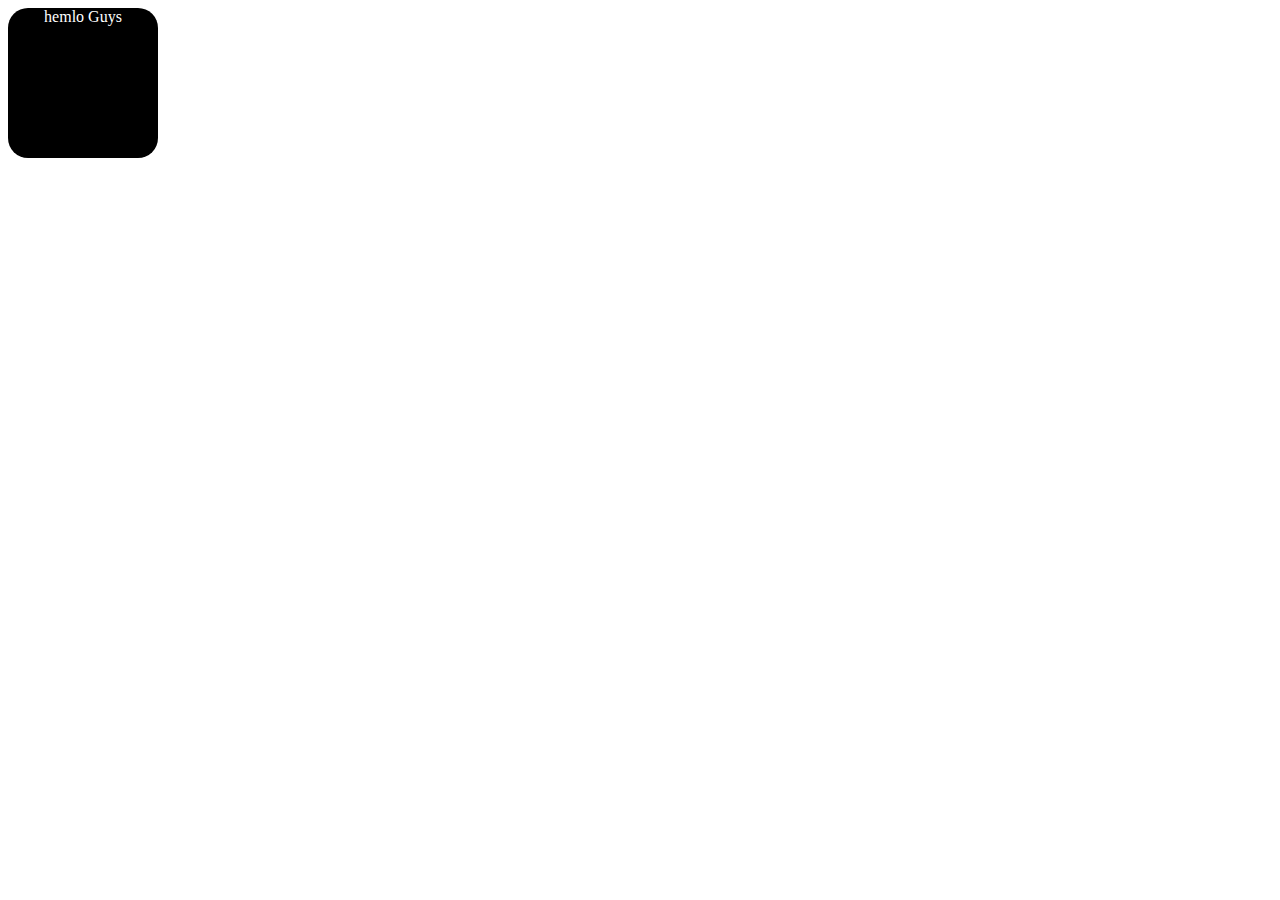
<file: index.html>
<!DOCTYPE html>
<html lang="en">
<head>
    <meta charset="UTF-8">
    <meta name="viewport" content="width=device-width, initial-scale=1.0">
    <title>Document</title>
    <style>
        .dark{
            background-color: black;
            color: white;
        }
        
        .light{
            background-color: white;
            color: black;
        }

        div{
            text-align: center;
            height: 150px;
            width: 150px;
            background: black;
            color: white;
            border: gray;
            border-radius: 20px;
        }
        div:hover{
            background: gray;
        }
    </style>
</head>
<body>
   <div>hemlo Guys</div>
    <script src="classque1.js"></script>
</body>
</html>
</file>
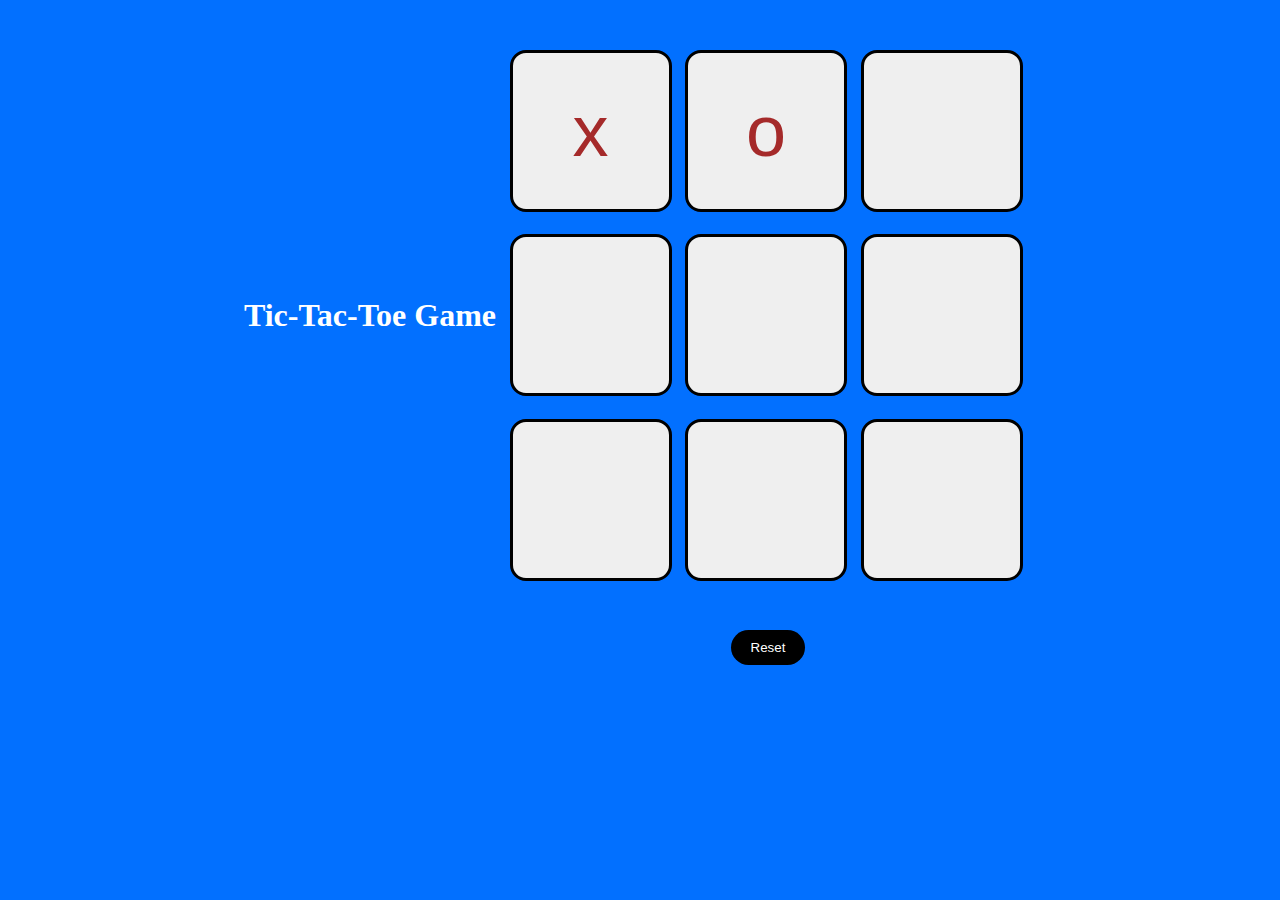
<file: tictactoe.html>
<!DOCTYPE html>
<html lang="en">
<head>
    <meta charset="UTF-8">
    <meta name="viewport" content="width=device-width, initial-scale=1.0">
    <title>Tic-Tac-Toe Game</title>
    <link rel="stylesheet" href="tictactoe.css">
</head>
<body>
  <main>
    <div class="container">
            <h1>Tic-Tac-Toe Game</h1>
        <div class="game">
            <button class="hemlo">x</button>
            <button class="hemlo">o</button>
            <button class="hemlo"></button>
            <button class="hemlo"></button>
            <button class="hemlo"></button>
            <button class="hemlo"></button>
            <button class="hemlo"></button>
            <button class="hemlo"></button>
            <button class="hemlo"></button>
        </div>
    </div>
    <button class="reset">Reset</button>
  </main> 
  <script src="tictactoe.js"></script> 
</body>
</html>
</file>
<file: tictactoe.css>
*{
    margin: 0;
    padding: 0;
}
body{
    color: white;
    background-color: rgb(2, 112, 255);
    text-align: center;
}

.container{
    height: 70vh;
    display: flex;
    justify-content: center;
    align-items: center;
}

.game{
    height: 60vmin;
    width: 60vmin;
    display: flex;
    flex-wrap: wrap;
    justify-content: center;
    align-items: center;
    gap: 1.5vmin;
}

.hemlo{
    height: 18vmin;
    width: 18vmin;
    border: 3px solid black;
    border-radius: 1rem;
    box-shadow: 0 5 25px rgba(0,0,0,0.9);
    font-size: 8vmin;
    color: brown;
}

.reset{
    background: black;
    color: white;
    border: gray;
    border-radius: 20px;
    padding: 10px 20px;
    margin-left: 16rem;
}

.reset:hover{
    background-color: gray;
    border:2px solid black;
    padding: 9px 19px;
}
</file>
